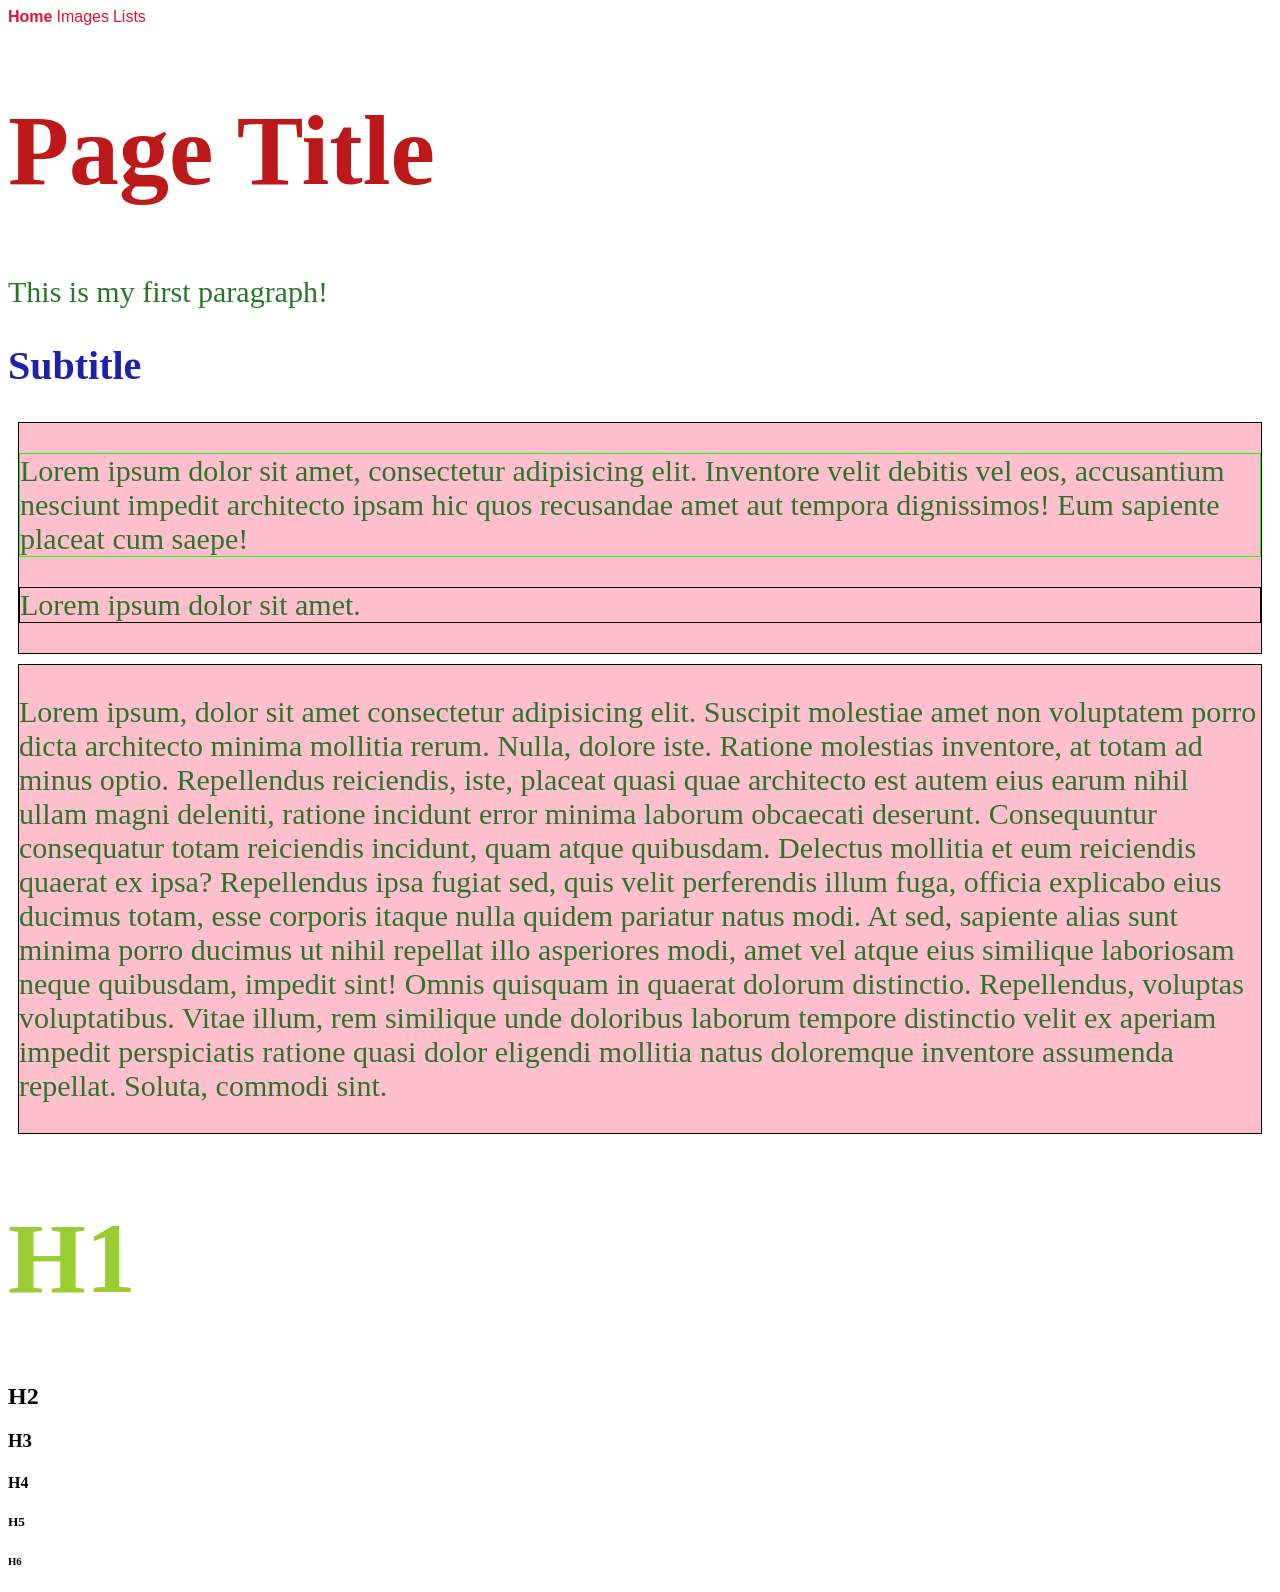
<file: index.html>
<!DOCTYPE html>
<html lang="en">
<head>
    <meta charset="UTF-8">
    <meta name="viewport" content="width=device-width, initial-scale=1.0">
    <title>ABC | Home</title>
    <link rel="stylesheet" href="assets/styles/style.css">
    <style>
        p{
            color: #2a752a;
            font-size: 30px;
        }

        h1{
            font-size: 100px;
            color:#908d36
        }

        h1{
            color: yellowgreen;
        }
    </style>
</head>
<body>
    <a href="index.html" id="homeLink">Home</a>
    <a href="images.html">Images</a>
    <a href="lists.html">Lists</a>

    <!-- 
        This is a comment. 
        It should be used to add informative notes within our code.
    -->

    <!-- h1-h6 = Headings used for titles/subtitles -->
    <h1 style="color: #bd1919;">Page Title</h1>

    <!-- p = paragraph, main element for text -->
    <p>This is my first paragraph!</p>

    <h2 style="color: #2020aa;font-size: 40px;">Subtitle</h2>

    <div class="paraBg paraBorder">
        <p class="paraBorder borderOverride">
            Lorem ipsum dolor sit amet, consectetur adipisicing elit. Inventore velit debitis vel eos, accusantium nesciunt impedit architecto ipsam hic quos recusandae amet aut tempora dignissimos! Eum sapiente placeat cum saepe!
        </p>

        <p class="paraBorder">
            Lorem ipsum dolor sit amet.
        </p>
    </div>

    <div class="paraBg paraBorder">
        <p>
            Lorem ipsum, dolor sit amet consectetur adipisicing elit. Suscipit molestiae amet non voluptatem porro dicta architecto minima mollitia rerum. Nulla, dolore iste. Ratione molestias inventore, at totam ad minus optio.
            Repellendus reiciendis, iste, placeat quasi quae architecto est autem eius earum nihil ullam magni deleniti, ratione incidunt error minima laborum obcaecati deserunt. Consequuntur consequatur totam reiciendis incidunt, quam atque quibusdam.
            Delectus mollitia et eum reiciendis quaerat ex ipsa? Repellendus ipsa fugiat sed, quis velit perferendis illum fuga, officia explicabo eius ducimus totam, esse corporis itaque nulla quidem pariatur natus modi.
            At sed, sapiente alias sunt minima porro ducimus ut nihil repellat illo asperiores modi, amet vel atque eius similique laboriosam neque quibusdam, impedit sint! Omnis quisquam in quaerat dolorum distinctio.
            Repellendus, voluptas voluptatibus. Vitae illum, rem similique unde doloribus laborum tempore distinctio velit ex aperiam impedit perspiciatis ratione quasi dolor eligendi mollitia natus doloremque inventore assumenda repellat. Soluta, commodi sint.
        </p>
    </div>

    <h1>H1</h1>
    <h2>H2</h2>
    <h3>H3</h3>
    <h4>H4</h4>
    <h5>H5</h5>
    <h6>H6</h6>

</body>
</html>
</file>
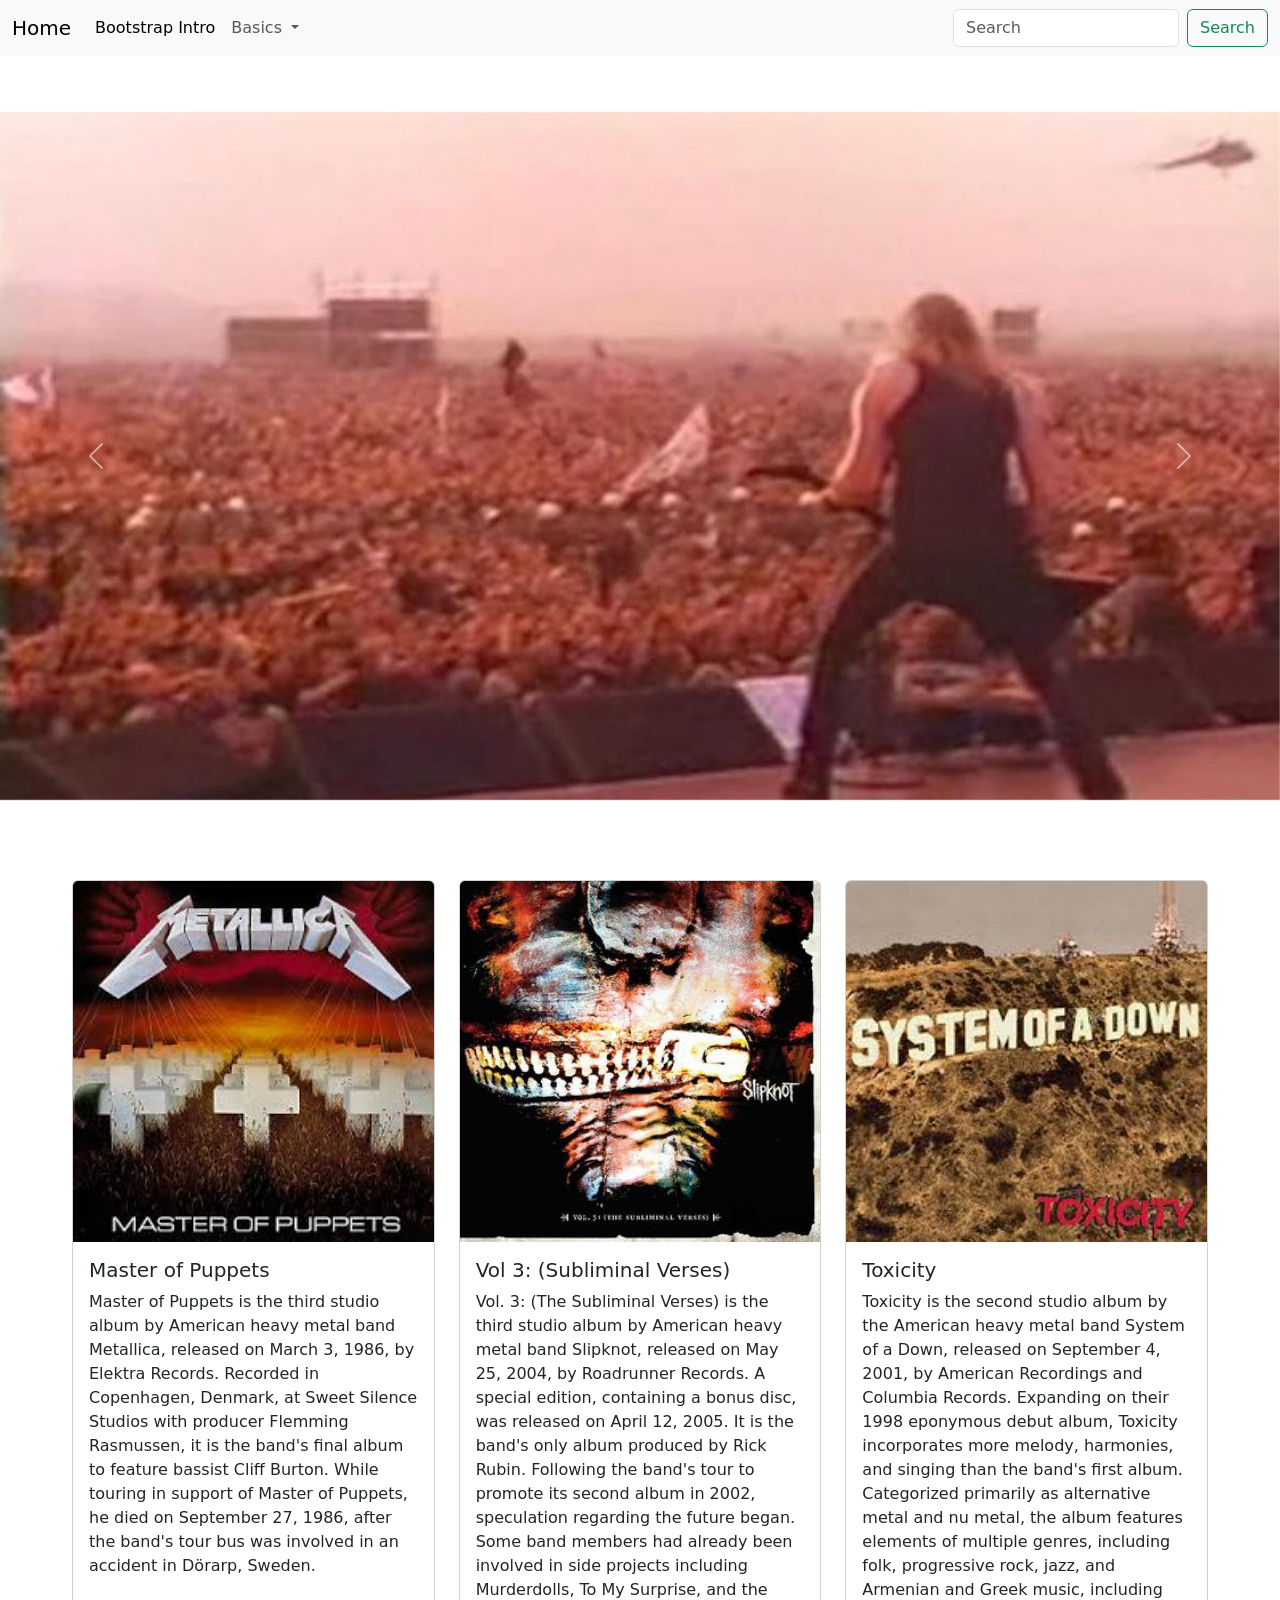
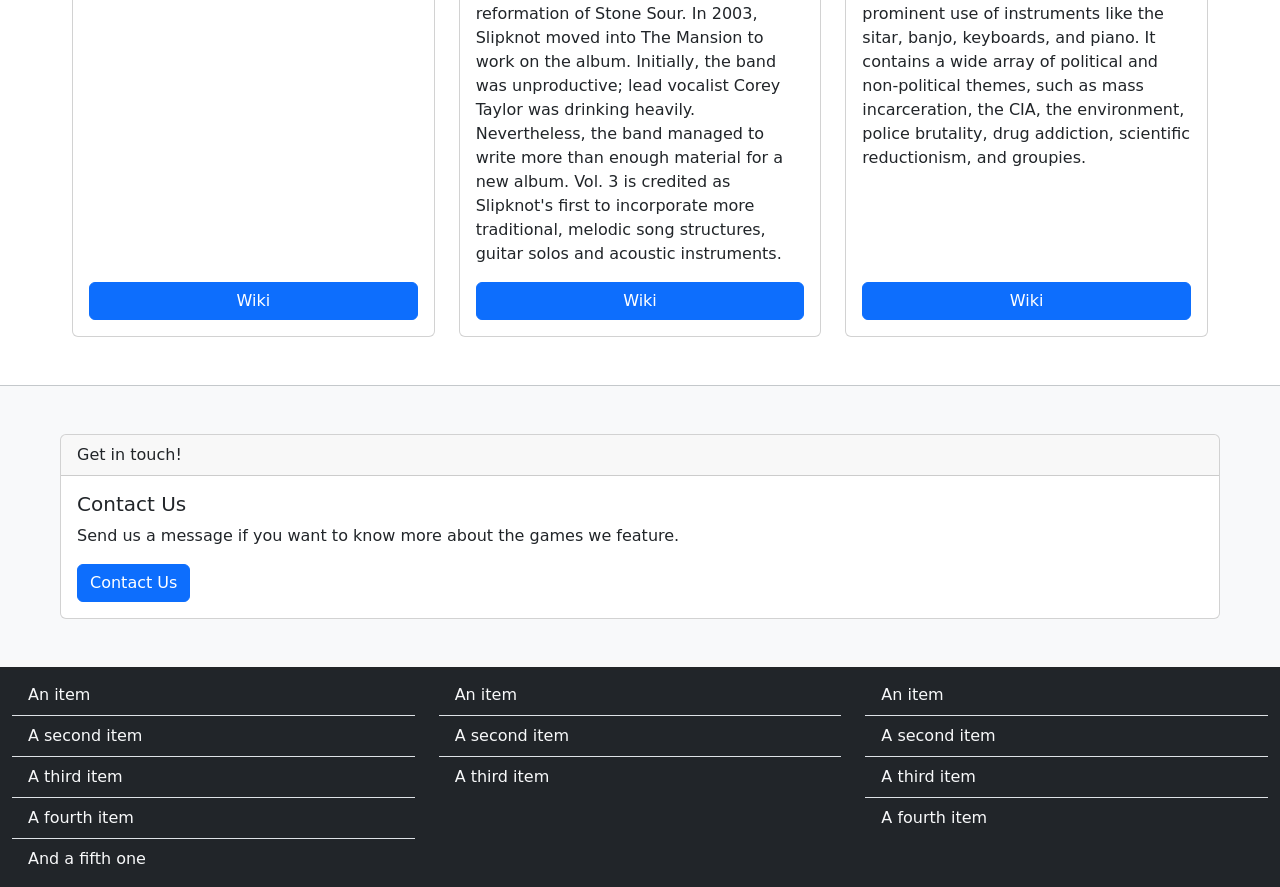
<file: boostrapIndex.html>
<!DOCTYPE html>
<html lang="en">
<head>
    <meta charset="UTF-8">
    <meta name="viewport" content="width=device-width, initial-scale=1.0">
    <title>Bootstrap Homepage</title>
    <link rel="stylesheet" href="assets/styles/bootstrap.min.css">
    <link rel="stylesheet" href="assets/styles/bootstrapIndex.css">
</head>
<body>
    <!-- NAVBAR -->
    <nav class="navbar navbar-expand-lg bg-body-tertiary">
        <div class="container-fluid">
            <a class="navbar-brand" href="index.html">Home</a>
            <button class="navbar-toggler" type="button" data-bs-toggle="collapse" data-bs-target="#navbarSupportedContent" aria-controls="navbarSupportedContent" aria-expanded="false" aria-label="Toggle navigation">
                <span class="navbar-toggler-icon"></span>
            </button>
            <div class="collapse navbar-collapse" id="navbarSupportedContent">
                <ul class="navbar-nav me-auto mb-2 mb-lg-0">
                    <li class="nav-item">
                        <a class="nav-link active" aria-current="page" href="bootstrapIntro.html">Bootstrap Intro</a>
                    </li>
                    <li class="nav-item dropdown">
                        <a class="nav-link dropdown-toggle" href="#" role="button" data-bs-toggle="dropdown" aria-expanded="false">
                            Basics
                        </a>
                        <ul class="dropdown-menu">
                            <li><a class="dropdown-item" href="lists.html">Lists</a></li>
                            <li><a class="dropdown-item" href="images.html">Images</a></li>
                            <li><a class="dropdown-item" href="flexbox.html">Flexbox</a></li>
                        </ul>
                    </li>
                </ul>
                <form class="d-flex" role="search">
                    <input class="form-control me-2" type="search" placeholder="Search" aria-label="Search"/>
                    <button class="btn btn-outline-success" type="submit">Search</button>
                </form>
            </div>
        </div>
    </nav>
    <!-- NAVBAR END -->
    
    
    
    <div class="container-fluid">
        <!-- <div class="row h400 overflow-hidden">
            <div class="col-12">
                <div id="carouselExample" class="carousel slide">
                    <div class="carousel-inner">
                        <div class="carousel-item active">
                            <img src="assets/images/necrons.jpg" class="d-block w-100" alt="...">
                        </div>
                        <div class="carousel-item">
                            <img src="assets/images/ESO-wallpaper.avif" class="d-block w-100" alt="...">
                        </div>
                        <div class="carousel-item">
                            <img src="assets/images/orks.jpg" class="d-block w-100" alt="...">
                        </div>
                    </div>
                    <button class="carousel-control-prev" type="button" data-bs-target="#carouselExample" data-bs-slide="prev">
                        <span class="carousel-control-prev-icon" aria-hidden="true"></span>
                        <span class="visually-hidden">Previous</span>
                    </button>
                    <button class="carousel-control-next" type="button" data-bs-target="#carouselExample" data-bs-slide="next">
                        <span class="carousel-control-next-icon" aria-hidden="true"></span>
                        <span class="visually-hidden">Next</span>
                    </button>
                </div>
            </div>
        </div> -->
        
        <div class="row">
            <div class="col-12 px-0">
                <div id="carouselExample2" class="carousel slide">
                    <div class="carousel-inner">
                        <div class="carousel-item active">
                            <img src="assets/images/metallicaLive.jpg" class="d-block w-100" alt="...">
                        </div>
                        <div class="carousel-item">
                            <img src="assets/images/slipknotLive.jpg" class="d-block w-100" alt="...">
                        </div>
                        <div class="carousel-item">
                            <img src="assets/images/soadLive.webp" class="d-block w-100" alt="...">
                        </div>
                        <div class="carousel-item">
                            <img src="assets/images/metallicaLive2.jpeg" class="d-block w-100" alt="...">
                        </div>
                        <div class="carousel-item">
                            <img src="assets/images/slipknotLive2.webp" class="d-block w-100" alt="...">
                        </div>
                        <div class="carousel-item">
                            <img src="assets/images/soadLive2.jpeg" class="d-block w-100" alt="...">
                        </div>
                    </div>
                    <button class="carousel-control-prev" type="button" data-bs-target="#carouselExample2" data-bs-slide="prev">
                        <span class="carousel-control-prev-icon" aria-hidden="true"></span>
                        <span class="visually-hidden">Previous</span>
                    </button>
                    <button class="carousel-control-next" type="button" data-bs-target="#carouselExample2" data-bs-slide="next">
                        <span class="carousel-control-next-icon" aria-hidden="true"></span>
                        <span class="visually-hidden">Next</span>
                    </button>
                </div>
            </div>
        </div>
        <div class="row mt-4 mx-5">
            <div class="col">
                <div class="card h-100">
                    <img src="assets/images/masterOfPuppets.jpeg" class="card-img-top" alt="...">
                    <div class="card-body d-flex flex-column">
                        <h5 class="card-title">Master of Puppets</h5>
                        <p class="card-text">Master of Puppets is the third studio album by American heavy metal band Metallica, released on March 3, 1986, by Elektra Records. Recorded in Copenhagen, Denmark, at Sweet Silence Studios with producer Flemming Rasmussen, it is the band's final album to feature bassist Cliff Burton. While touring in support of Master of Puppets, he died on September 27, 1986, after the band's tour bus was involved in an accident in Dörarp, Sweden.</p>
                        <a href="https://en.wikipedia.org/wiki/Master_of_Puppets" class="btn btn-primary w-100 mt-auto">Wiki</a>
                    </div>
                </div>
            </div>
            <div class="col">
                <div class="card h-100">
                    <img src="assets/images/vol3subliminalVerses.jpg" class="card-img-top" alt="...">
                    <div class="card-body d-flex flex-column">
                        <h5 class="card-title">Vol 3: (Subliminal Verses)</h5>
                        <p class="card-text">Vol. 3: (The Subliminal Verses) is the third studio album by American heavy metal band Slipknot, released on May 25, 2004, by Roadrunner Records. A special edition, containing a bonus disc, was released on April 12, 2005. It is the band's only album produced by Rick Rubin. Following the band's tour to promote its second album in 2002, speculation regarding the future began. Some band members had already been involved in side projects including Murderdolls, To My Surprise, and the reformation of Stone Sour. In 2003, Slipknot moved into The Mansion to work on the album. Initially, the band was unproductive; lead vocalist Corey Taylor was drinking heavily. Nevertheless, the band managed to write more than enough material for a new album. Vol. 3 is credited as Slipknot's first to incorporate more traditional, melodic song structures, guitar solos and acoustic instruments.</p>
                        <a href="https://en.wikipedia.org/wiki/Vol._3:_(The_Subliminal_Verses)" class="btn btn-primary w-100 mt-auto">Wiki</a>
                    </div>
                </div>
            </div>
            <div class="col">
                <div class="card h-100">
                    <img src="assets/images/toxicity.jpeg" class="card-img-top" alt="...">
                    <div class="card-body d-flex flex-column">
                        <h5 class="card-title">Toxicity</h5>
                        <p class="card-text">Toxicity is the second studio album by the American heavy metal band System of a Down, released on September 4, 2001, by American Recordings and Columbia Records. Expanding on their 1998 eponymous debut album, Toxicity incorporates more melody, harmonies, and singing than the band's first album. Categorized primarily as alternative metal and nu metal, the album features elements of multiple genres, including folk, progressive rock, jazz, and Armenian and Greek music, including prominent use of instruments like the sitar, banjo, keyboards, and piano. It contains a wide array of political and non-political themes, such as mass incarceration, the CIA, the environment, police brutality, drug addiction, scientific reductionism, and groupies.</p>
                        <a href="https://en.wikipedia.org/wiki/Toxicity_(album)" class="btn btn-primary w-100 mt-auto">Wiki</a>
                    </div>
                </div>
            </div>
        </div>
        <div class="row mt-5 py-5 px-5 bg-light border-top border-secondary-subtle">
            <div class="col">
                <div class="card">
                    <div class="card-header">
                        Get in touch!
                    </div>
                    <div class="card-body">
                        <h5 class="card-title">Contact Us</h5>
                        <p class="card-text">Send us a message if you want to know more about the games we feature.</p>
                        <a href="#" class="btn btn-primary">Contact Us</a>
                    </div>
                </div>
            </div>
        </div>
        <div class="row bg-dark py-2">
            <div class="col">
                <ul class="list-group list-group-flush">
                    <li class="list-group-item bg-dark text-light">An item</li>
                    <li class="list-group-item bg-dark text-light">A second item</li>
                    <li class="list-group-item bg-dark text-light">A third item</li>
                    <li class="list-group-item bg-dark text-light">A fourth item</li>
                    <li class="list-group-item bg-dark text-light">And a fifth one</li>
                </ul>
            </div>
            <div class="col">
                <ul class="list-group list-group-flush">
                    <li class="list-group-item bg-dark text-light">An item</li>
                    <li class="list-group-item bg-dark text-light">A second item</li>
                    <li class="list-group-item bg-dark text-light">A third item</li>
                </ul>
            </div>
            <div class="col">
                <ul class="list-group list-group-flush">
                    <li class="list-group-item bg-dark text-light">An item</li>
                    <li class="list-group-item bg-dark text-light">A second item</li>
                    <li class="list-group-item bg-dark text-light">A third item</li>
                    <li class="list-group-item bg-dark text-light">A fourth item</li>
                </ul>
            </div>
        </div>
    </div>
    
    
    
    
    
    
    
    <script src="assets/scripts/bootstrap.bundle.min.js"></script>
</body>
</html>
</file>
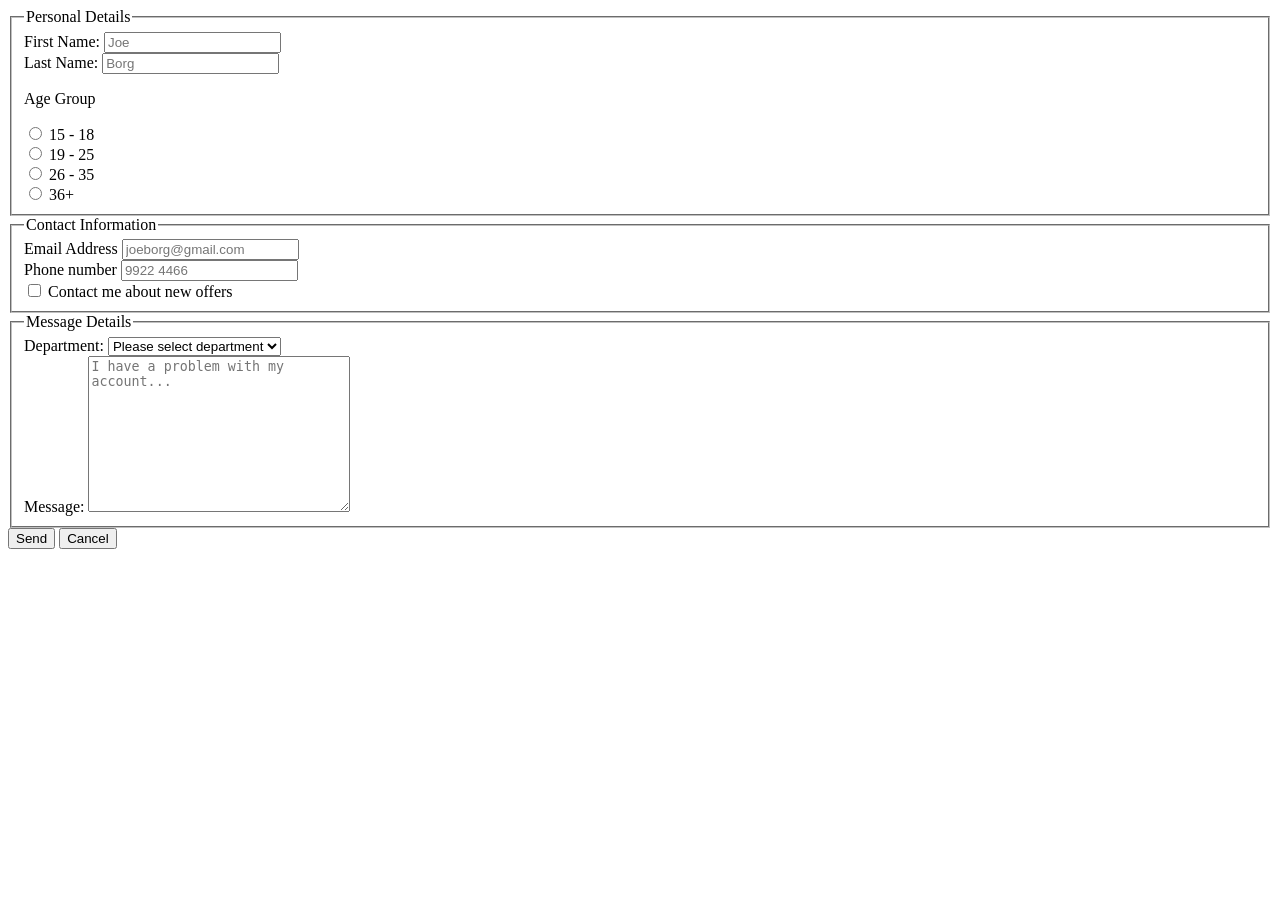
<file: contact.html>
<!DOCTYPE html>
<html lang="en">
<head>
    <meta charset="UTF-8">
    <meta name="viewport" content="width=device-width, initial-scale=1.0">
    <title>Contact</title>
</head>
<body>
    
    <form 
        action="mailto:hello@website.com"
        method="post"
        enctype="text/plain">
        <fieldset>
            <legend>Personal Details</legend>
            <div id="divFirstName">
                <label for="firstName">First Name:</label>
                <input type="text" id="firstName" name="name" placeholder="Joe" required>
            </div>
            <div id="divLastName">
                <label for="lastName">Last Name:</label>
                <input type="text" id="lastName" name="surname" placeholder="Borg" required>
            </div>
            <div id="divAge">
                <p>Age Group</p>
                
                <input type="radio" id="age1" name="age" value="1">
                <label for="age1">15 - 18</label>
                
                <br>
                
                <input type="radio" id="age2" name="age" value="2">
                <label for="age2">19 - 25</label>
                
                <br>
                
                <input type="radio" id="age3" name="age" value="3">
                <label for="age3">26 - 35</label>
                
                <br> 
                
                <input type="radio" id="age4" name="age" value="4">
                <label for="age4">36+</label>
            </div>
        </fieldset>

        <fieldset>
            <legend>Contact Information</legend>
            <div>
                <label for="email">Email Address</label>
                <input type="text" id="email" name="emailAddress" placeholder="joeborg@gmail.com" required>
            </div>
            <div>
                <label for="phone">Phone number</label>
                <input type="text" id="phone" name="phoneNumber" placeholder="9922 4466" required pattern="[0-9]{4} [0-9]{4}">
            </div>
            <div>
                <input type="checkbox" name="offersCheckbox" id="offers">
                <label for="offers">Contact me about new offers</label>
            </div>
        </fieldset>

        <fieldset>
            <legend>Message Details</legend>
            <div>
                <label for="department">Department:</label>
                <select name="departmentChosen" id="department">
                    <option value="" disabled selected>Please select department</option>
                    <option value="1">Customer Support</option>
                    <option value="2">Technical Support</option>
                </select>
            </div>
            <div>
                <label for="message">Message:</label>
                <textarea 
                    name="fullMessage" 
                    id="message"
                    placeholder="I have a problem with my account..."
                    cols="30" rows="10" required></textarea>
            </div>
        </fieldset>


        <div id="divButtons">
            <button type="submit">Send</button>
            <button type="reset">Cancel</button>
        </div>
    </form>
    
</body>
</html>
</file>
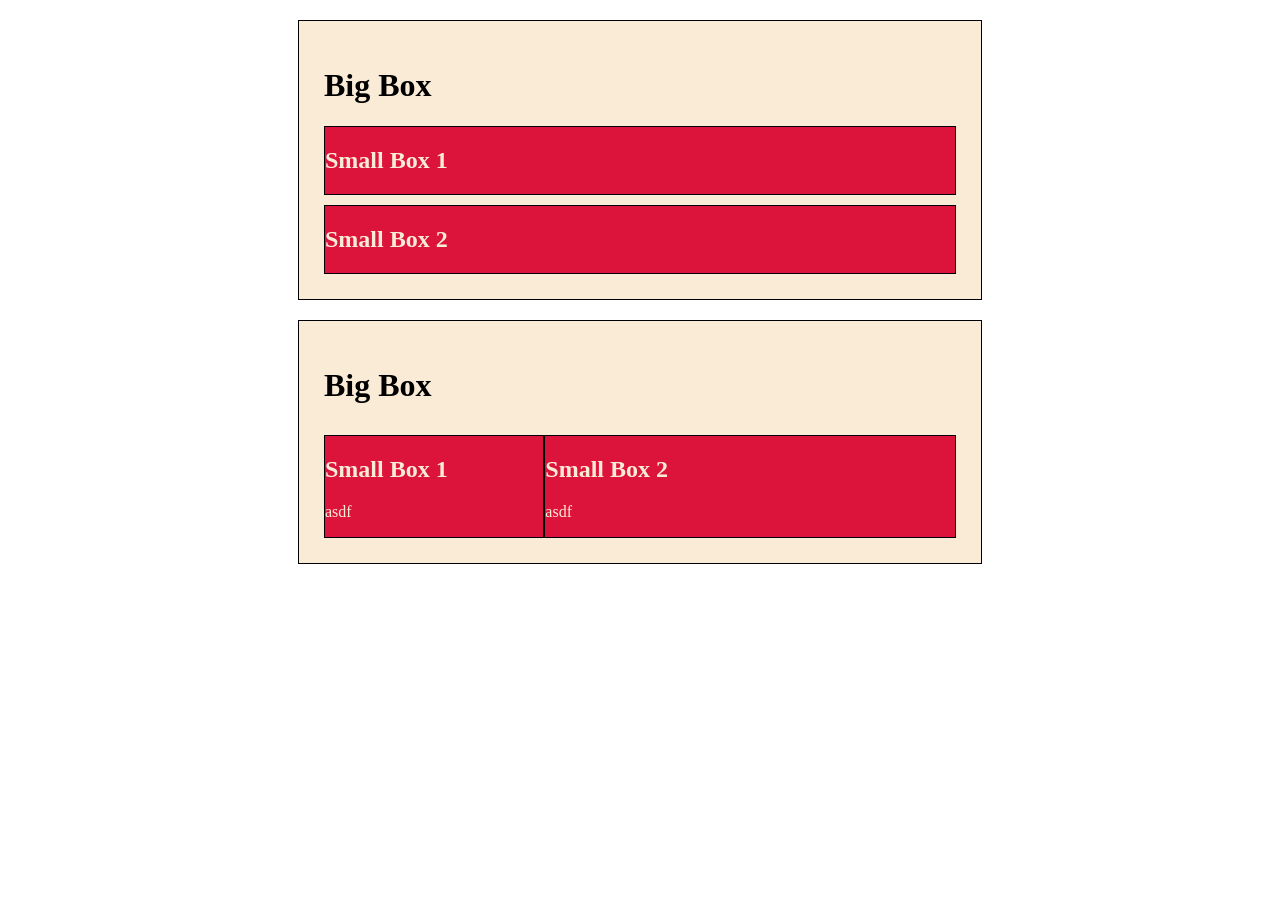
<file: flexbox.html>
<!DOCTYPE html>
<html lang="en">
<head>
    <meta charset="UTF-8">
    <meta name="viewport" content="width=device-width, initial-scale=1.0">
    <title>Flexbox</title>
    <link rel="stylesheet" href="assets/styles/flexbox.css">
</head>
<body>
    <!-- 
        This is the first example of flexbox
        Small boxes are side by side inside of big box 
    -->
    <div class="box bigBox">
        <h1>Big Box</h1>
        <div class="box smallBox">
            <h2>Small Box 1</h2>
        </div>
        <div class="box smallBox">
            <h2>Small Box 2</h2>
        </div>
    </div>
    
    <div class="box bigBox">
        <h1>Big Box</h1>
        <div class="flex">
            <div class="box smallBox sidebar">
                <h2>Small Box 1</h2>
                <p>asdf</p>
            </div>
            <div class="box smallBox mainContent">
                <h2>Small Box 2</h2>
                <p>asdf</p>
            </div>
        </div>
    </div>
</body>
</html>
</file>
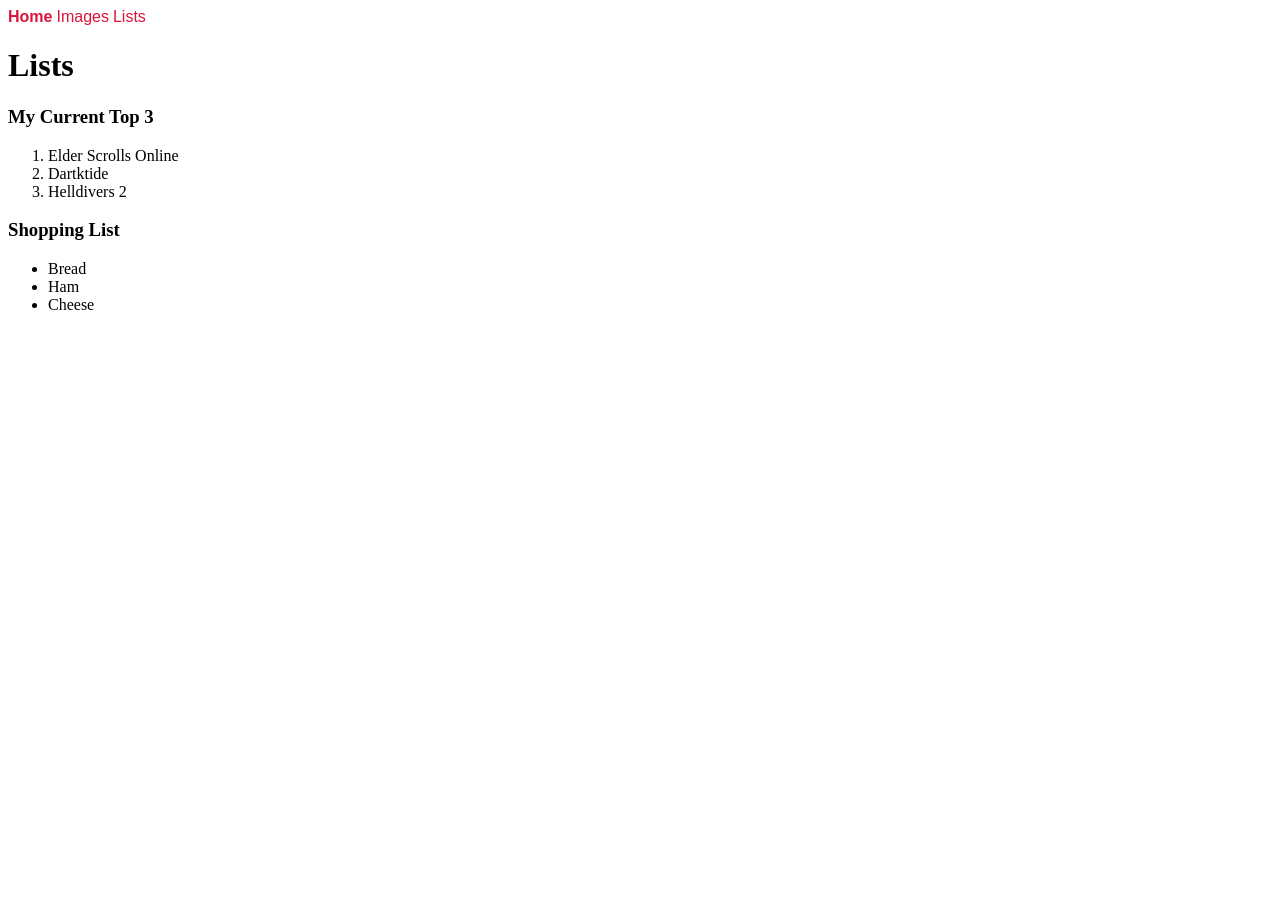
<file: lists.html>
<!DOCTYPE html>
<html lang="en">
<head>
    <meta charset="UTF-8">
    <meta name="viewport" content="width=device-width, initial-scale=1.0">
    <title>Lists</title>
    <link rel="stylesheet" href="assets/styles/style.css">

</head>
<body>

    <a href="index.html" id="homeLink">Home</a>
    <a href="images.html">Images</a>
    <a href="lists.html">Lists</a>
    
    <h1>Lists</h1>

    <h3>My Current Top 3</h3>

    <!-- ol = Ordered List - Numbered List -->
    <ol>
        <!-- li = List Item - each individual line within the list -->
        <li>Elder Scrolls Online</li>
        <li>Dartktide</li>
        <li>Helldivers 2</li>
    </ol>

    <h3>Shopping List</h3>
    <!-- ul = unordered list - bulleted list -->
    <ul>
        <li>Bread</li>
        <li>Ham</li>
        <li>Cheese</li>
    </ul>
</body>
</html>
</file>
<file: assets/styles/style.css>
a{
    color: #dc143c;
    font-family: 'Trebuchet MS', 'Lucida Sans Unicode', 'Lucida Grande', 'Lucida Sans', Arial, sans-serif;
    text-decoration: none;
}

#homeLink{
    font-weight: bold;
}

.paraBg{
    background-color: #ffbfcc;
    margin:10px;
}

.paraBorder{
    border:1px solid black;
}

.borderOverride{
    border-color: #0eff0e;
}
</file>
<file: assets/styles/flexbox.css>
.box{
    border: 1px solid #000;
}

/* Main flexbox class */
.bigBox{
    background-color: #faebd7;
    padding:25px;
    width:50%;
    margin-left:auto;
    margin-right:auto;
    margin-top:20px;
}

.smallBox{
    background-color: #dc143c;
    color: #faebd7;
    margin-top:10px;
}

.flex{
    display: flex;
}

.sidebar{
    flex-grow: 1;
}

.mainContent{
    flex-grow:3;
}
</file>
<file: assets/styles/bootstrapIndex.css>
.h400{
    height: 600px;
}

#carouselExample2 .carousel-item{
    position: relative;
    height: 800px;
}

#carouselExample2 .carousel-item img {
    position:absolute;
    left:50%;
    top:50%;
    -webkit-transform: translateY(-50%) translateX(-50%); 
}
</file>
